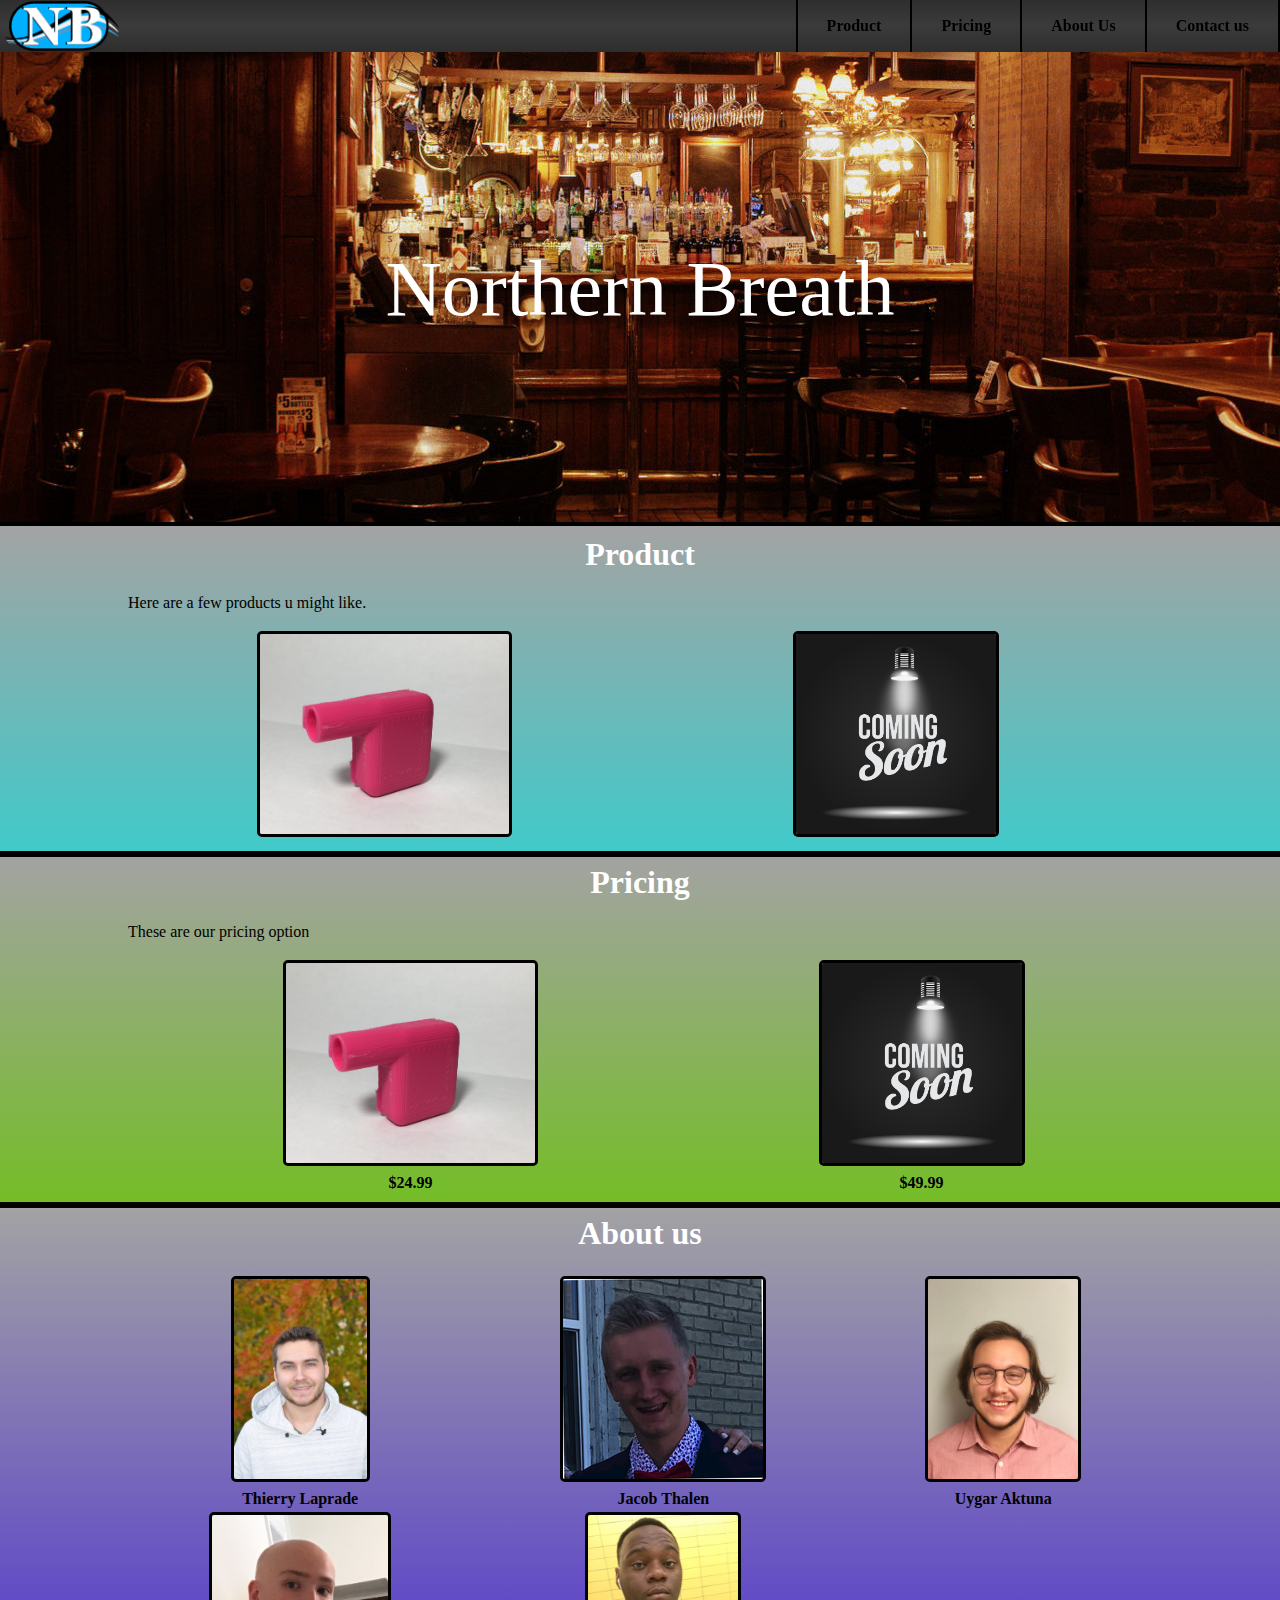
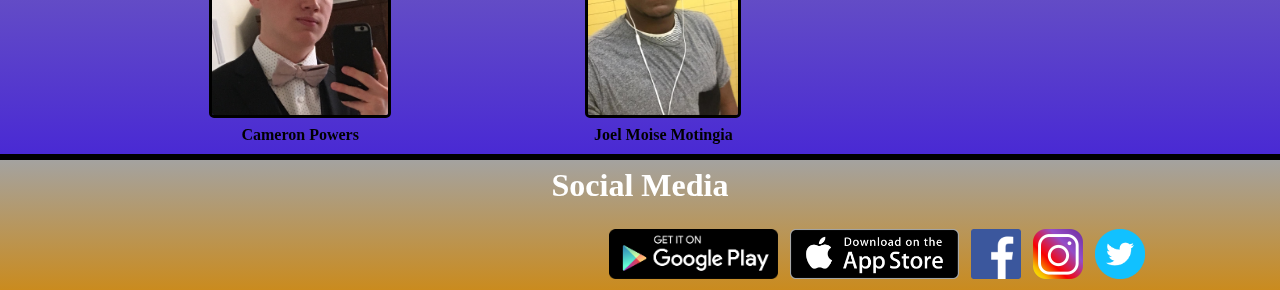
<file: index.html>
<!DOCTYPE html PUBLIC "-//W3C//DTD HTML 4.01//EN" "http://www.w3.org/TR/html4/strict.dtd">
<html>
<head>

  <meta http-equiv="Content-Type" content="text/html; charset=utf-8">
  <meta http-equiv="Content-Style-Type" content="text/css">

  <title>Northern Breath</title>

  <link rel="stylesheet" href="CSS/index.css">

  <meta name="Generator" content="Cocoa HTML Writer">
  <meta name="CocoaVersion" content="1561.6">

</head>

<body>
<div class=stickHeader>
 <table class="header">
  <tr>
  <th><a href="index.html"><img src="Images/NBLogo.png" alt="Northern Breath Logo" width="auto" height="50" align ="left"></a></th>
  <th></th>
	<th class="header"><a href="product.html" class="button product">Product</a></th>  <!--add these has href once i have the new names-->
	<th class="header"><a href="pricingV2.html" class="button pricing">Pricing</a></th>
	<th class="header"><a href="About.html" class="button about">About Us</a></th>
  <th class="header"><a href="contact.html" class="button contact">Contact us</a></th>
  </tr>
</table>
</div>

<div class="stickyImg">
<div class="containerTxtOnPic">
  <img class="Pub" src="Images/PubBg.jpg" width="auto" height="470px">
  <div class="centered"><p class="titre">Northern Breath</p></div>
</div>
</div>

<div class="fadeGrayToBlue">
<div class="container">
  <h1>Product</h1>
  <p>Here are a few products u might like.</p>
  <table width=100%>
      <th width=50% align="centered">
        <img class="product" src="Images/product.jpg" alt="Breathalizer">
      </th>
      <th width=50% align="centered">
        <img class="product" src="Images/comingsoon.png" alt="Breathalizer" >
      </th>
  </table>
</div>
</div>

<div class="fadeGraytoGreen">
<div class="container">
<h1>Pricing</h1>
<p>These are our pricing option</p>

<table class="full">
  <tr>
    <th><img class="product" src="Images/product.jpg" alt="Option 1"></th>
    <th><img class="product" src="Images/comingsoon.png" alt="Option 2"></th>
  </tr>
  <tr>
    <th>$24.99</th>
    <th>$49.99</th>
  </tr>
</table>
</div>
</div>

<div class="fadeGraytoPurple">
<div class="container">
<h1>About us</h1>

<table class="full">
  <tr>
    <th><img class="product" src="Images/Thierry.jpg" alt="Member 1"></th>
    <th><img class="product" src="Images/Jacob.jpg" alt="Member 2"></th>
    <th><img class="product" src="Images/uygar_linkedin.jpeg" alt="Member 3"></th>
  </tr>
  <tr>
    <th>Thierry Laprade</th>
    <th>Jacob Thalen</th>
    <th>Uygar Aktuna</th>
  </tr>
  <tr>
    <th><img class="product" src="Images/Cameron.jpg" alt="Member 4"></th>
    <th><img class="product" src="Images/JO.jpeg" alt="Member 5"></th>
  </tr>
  <tr>
    <th>Cameron Powers</th>
    <th>Joel Moise Motingia</th>
  </tr>

</table>
</div>
</div>

<div class="fadeGraytoOrange">
<div class="container">
<h1>Social Media</h1>

<table align="right">
  <tr>        <!-- These have to be changed to href when i have the links-->
    <th><img class="social" src="Images/GglPlay.png" alt="Google play"></th>
    <th><img class="social" src="Images/AplStore.png" alt="Apple Store"></th>
    <th><a href="https://www.facebook.com/pg/Northern-Breath-314846352636321/posts/?ref=page_internal"><img class="social" src="Images/Facebook.png" alt="Facebook"></a></th>
    <th><img class="social" src="Images/Insta.png" alt="Instagram"></th>
    <th><img class="social" src="Images/Twit.png" alt="Twitter"></th>
  </tr>
</table>
<br>
<br>
<br>

</div>
</div>

</body>

</html>
</file>
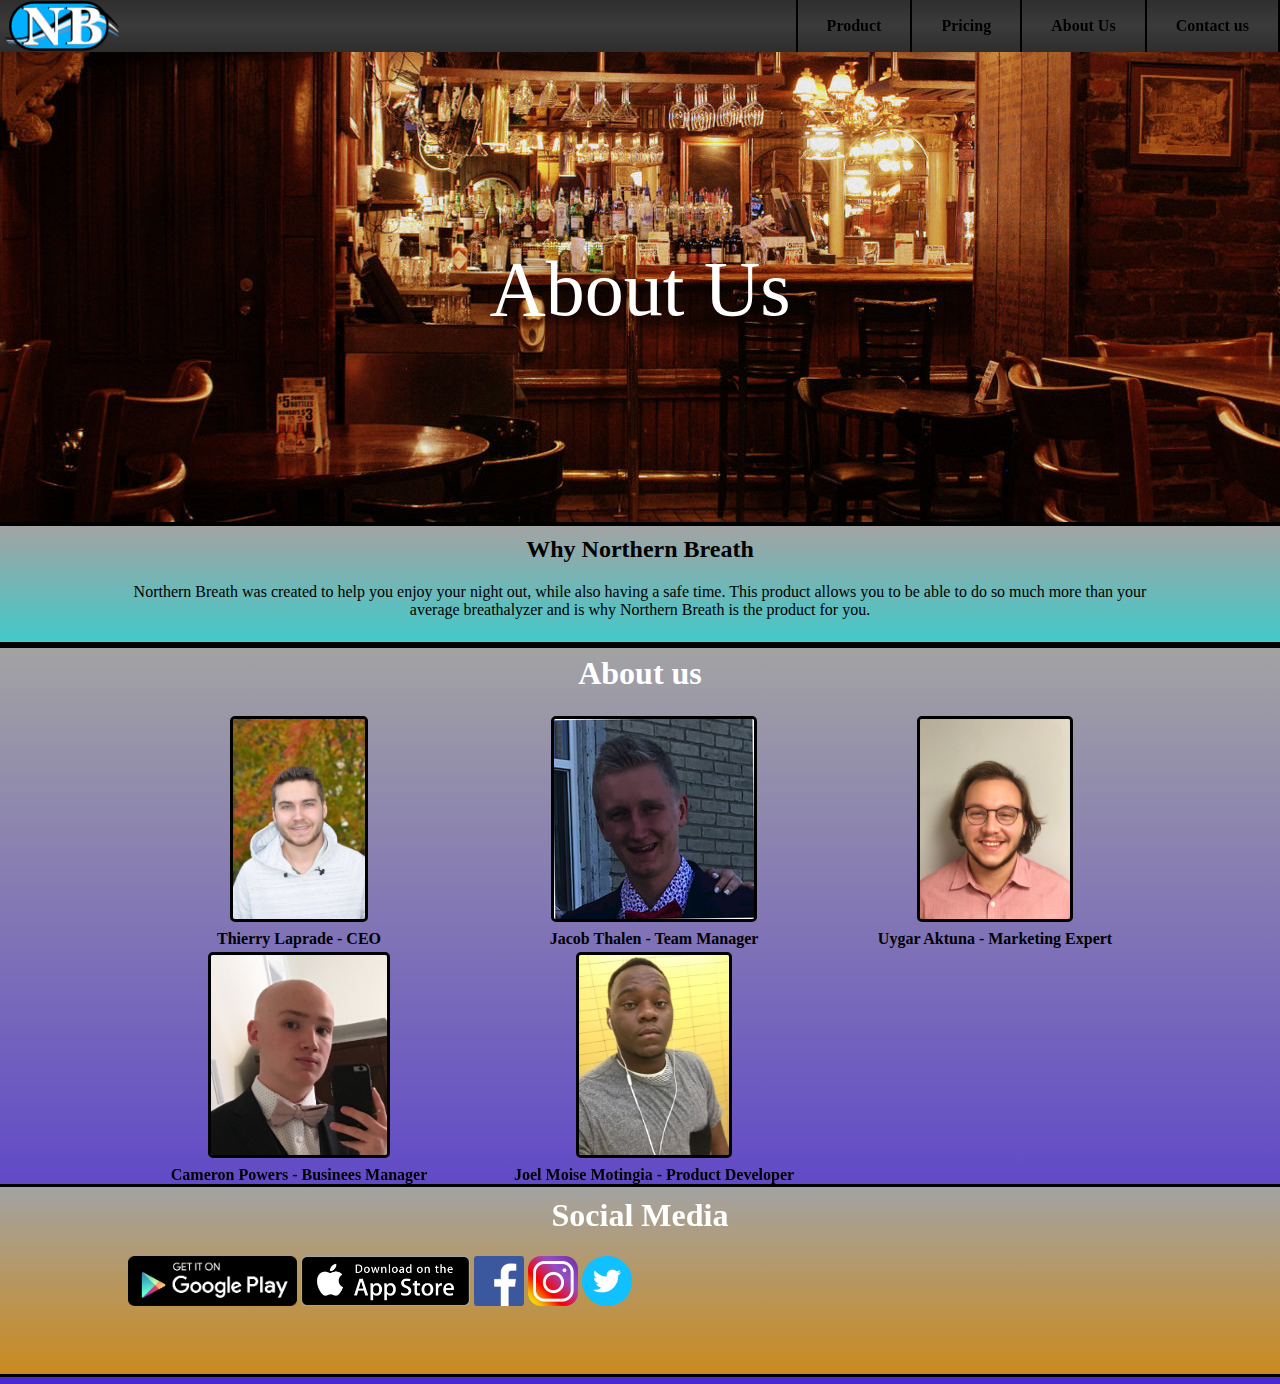
<file: About.html>
<!DOCTYPE html>
<html>
<meta http-equiv="Content-Type" content="text/html; charset=utf-8">

  <meta http-equiv="Content-Style-Type" content="text/css">



  <title>Northern Breath</title>



  <link rel="stylesheet" href="CSS/index.css">



  <meta name="Generator" content="Cocoa HTML Writer">

  <meta name="CocoaVersion" content="1561.6">



</head>



<body>

<div class=stickHeader>

 <table class="header">

  <tr>

  <th><a href="index.html"><img src="Images/NBLogo.png" alt="Northern Breath Logo" width="auto" height="50" align ="left"></a></th>

  <th></th>

	<th class="header"><a href="product.html" class="button product">Product</a></th>

	<th class="header"><a href="pricingV2.html" class="button pricing">Pricing</a></th>

	<th class="header"><a href="About.html" class="button about">About Us</a></th>

  <th class="header"><a href="contact.html" class="button contact">Contact us</a></th>

  </tr>

</table>

</div>
  <div class="stickyImg">
  <div class="containerTxtOnPic">

  <img class="Pub" src="Images/PubBg.jpg" width="auto" height="470px">
</div>
  <div class="centered"><p class="titre">About Us</p> </div>
</div>

  <div class="fadeGrayToBlue">

  <div class="container">
  <h2><center>Why Northern Breath<center></h2>
  <p><center>Northern Breath was created to help
    you enjoy your night out, while also having a safe time. This
    product allows you to be able to do so much more than your average
    breathalyzer and is why Northern Breath is the product for you.</p>

</div>
</div>

<div class="fadeGraytoPurple">

<div class="container">

<h1>About us</h1>



<table class="full">

  <tr>

    <th><img class="product" src="Images/Thierry.jpg" alt="Member 1"></th>

    <th><img class="product" src="Images/Jacob.jpg" alt="Member 2"></th>

    <th><img class="product" src="Images/uygar_linkedin.jpeg" alt="Member 3"></th>

  </tr>

  <tr>

    <th>Thierry Laprade - CEO</th>

    <th>Jacob Thalen - Team Manager</th>

    <th>Uygar Aktuna - Marketing Expert</th>

  </tr>

  <tr>

    <th><img class="product" src="Images/Cameron.jpg" alt="Member 4"></th>

    <th><img class="product" src="Images/JO.jpeg" alt="Member 5"></th>

  </tr>

  <tr>

    <th>Cameron Powers - Businees Manager</th>

    <th>Joel Moise Motingia - Product Developer</th>

  </tr>


</table>

</div>
<div class="fadeGraytoOrange">
<div class="container">
<h1>Social Media</h1>
  <tr>
    <th><img class="social" src="Images/GglPlay.png" alt="Google play"></th>

    <th><img class="social" src="Images/AplStore.png" alt="Apple Store"></th>

    <th><a href="https://www.facebook.com/pg/Northern-Breath-314846352636321/posts/?ref=page_internal"><img class="social" src="Images/Facebook.png" alt="Facebook"></a></th>

    <th><img class="social" src="Images/Insta.png" alt="Instagram"></th>

    <th><img class="social" src="Images/Twit.png" alt="Images/Twitter"></th>

  </tr>

</table>

</div>
<br>

<br>

<br>

</div>



</body>
</html>
</file>
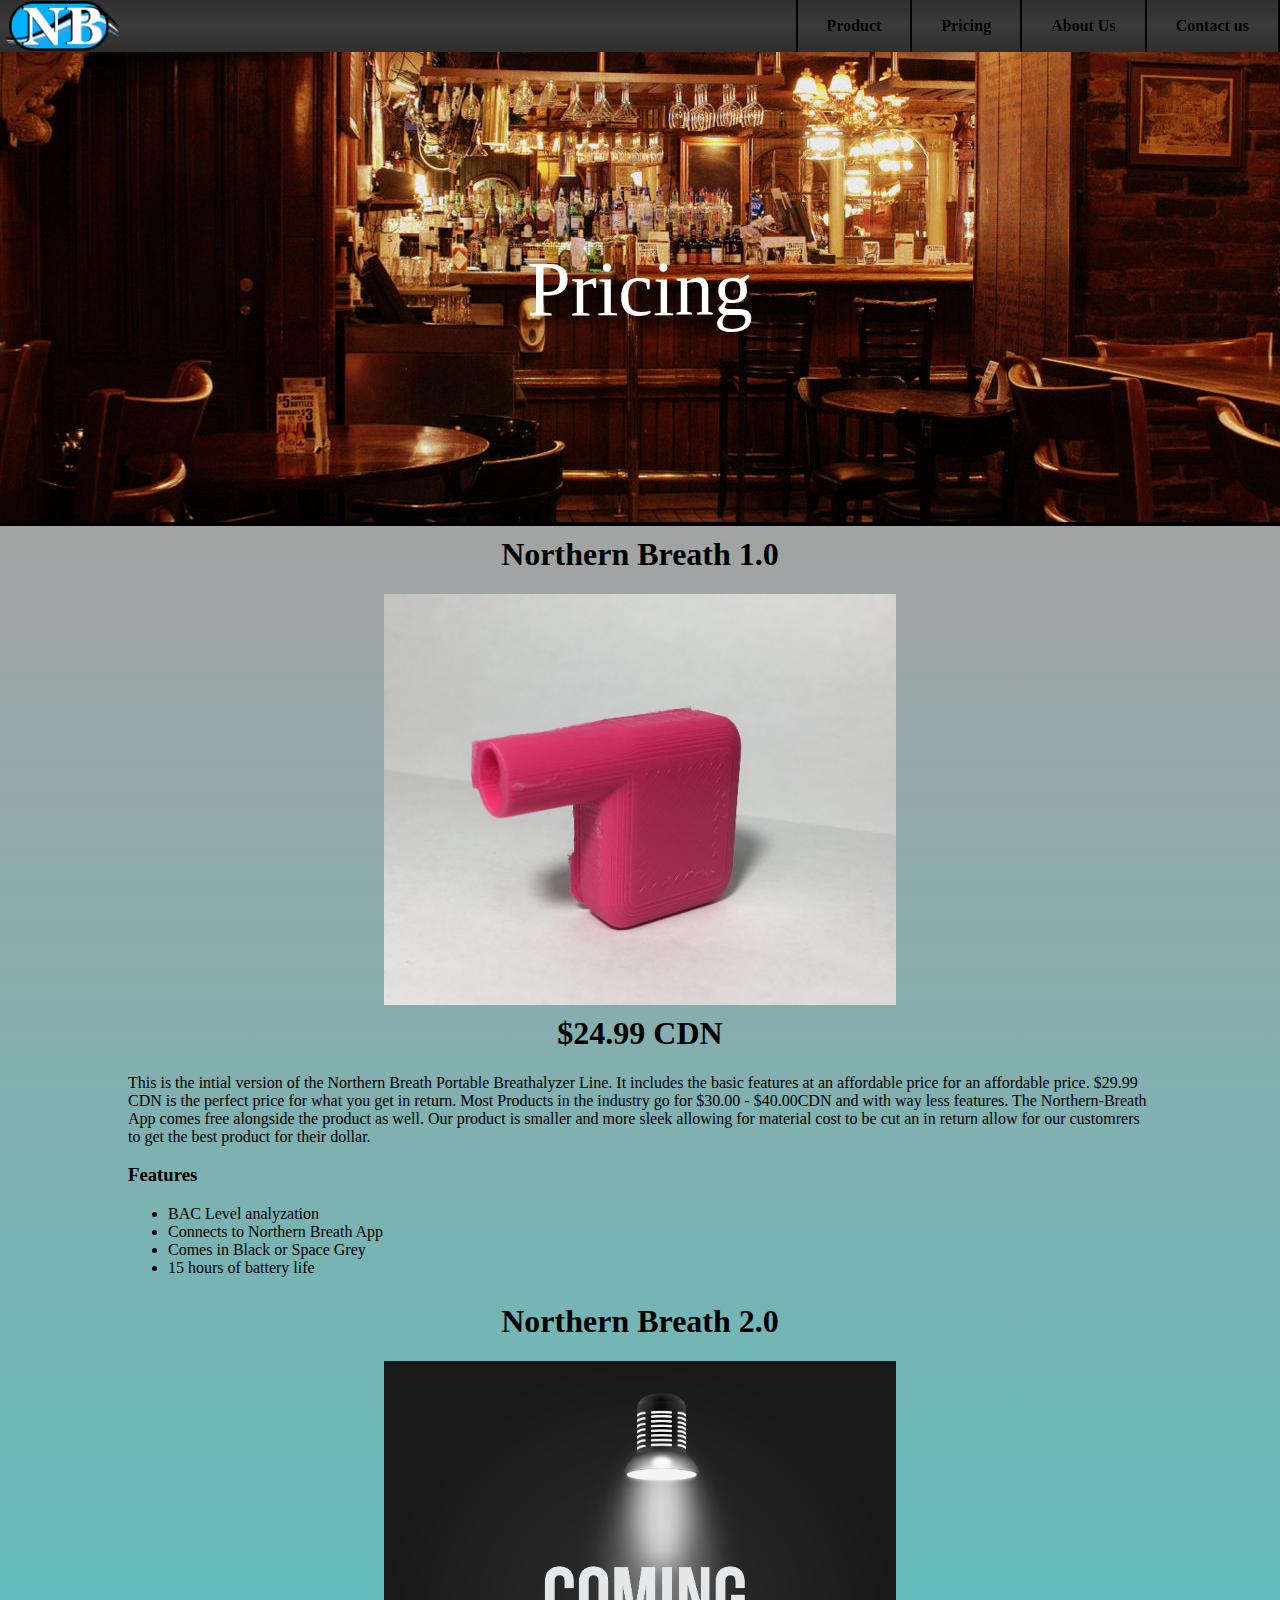
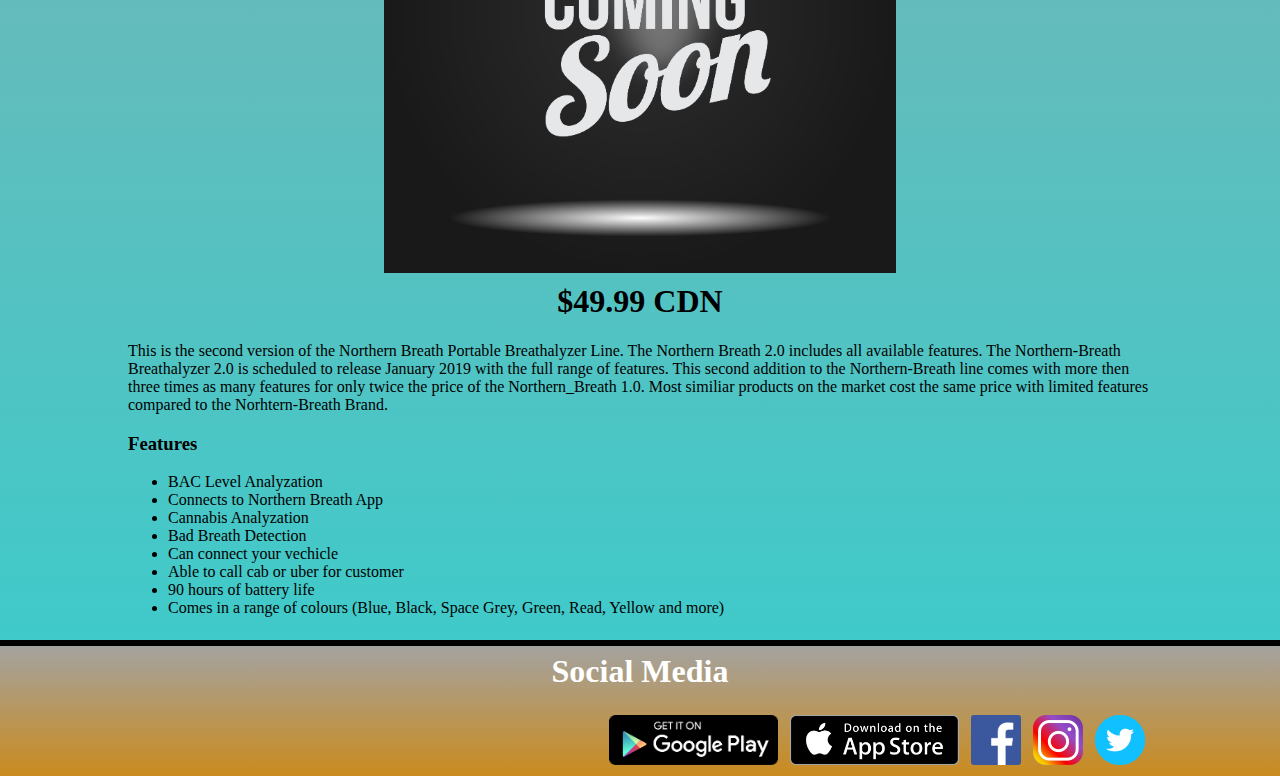
<file: pricingV2.html>
<!DOCTYPE html PUBLIC "-//W3C//DTD HTML 4.01//EN" "http://www.w3.org/TR/html4/strict.dtd">
<html>
<head>

  <meta http-equiv="Content-Type" content="text/html; charset=utf-8">
  <meta http-equiv="Content-Style-Type" content="text/css">

  <title>Pricing</title>

  <meta name="Generator" content="Cocoa HTML Writer">
  <meta name="CocoaVersion" content="1561.6">

<link rel="stylesheet" href="CSS/index.css">

</head>

<body>
  <div class=stickHeader>
   <table class="header">
    <tr>
    <th><a href="index.html"><img src="Images/NBLogo.png" alt="Northern Breath Logo" width="auto" height="50" align ="left"></a></th>
    <th></th>
  	<th class="header"><a href="product.html" class="button product">Product</a></th>
  	<th class="header"><a href="pricingV2.html" class="button pricing">Pricing</a></th>
  	<th class="header"><a href="About.html" class="button about">About Us</a></th>
    <th class="header"><a href="contact.html" class="button contact">Contact us</a></th>
    </tr>
  </table>
  </div>

<div class="stickyImg">
<div class="containerTxtOnPic">
  <img class="Pub" src="Images/PubBg.jpg" width="auto" height="470px">
  <div class="centered"><p class="titre">Pricing</p></div>
</div>
</div>

<div class="fadeGrayToBlue">
<div class="container">
  <h1 class="title2"> Northern Breath 1.0</h1>
<img src="Images/product.jpg" alt="Product" width="300px" class="center">
	<h1 class="title2"> $24.99 CDN</h1>
	<p> This is the intial version of the Northern Breath Portable Breathalyzer Line. It includes the basic features at an affordable price for an affordable price. $29.99 CDN is the perfect price for what you get in return. Most Products in the industry go for $30.00 - $40.00CDN and with way less features. The Northern-Breath App comes free alongside the product as well. Our product is smaller and more sleek allowing for material cost to be cut an in return allow for our customrers to get the best product for their dollar. </p>
	<h3> Features </h3>
	<ul>
		<li> BAC Level analyzation </li>
		<li> Connects to Northern Breath App </li>
		<li> Comes in Black or Space Grey </li>
    <li> 15 hours of battery life </li>
	</ul>

	<h1 class="title2"> Northern Breath 2.0 </h1>
<img src="Images/comingsoon.png" alt="New Product" width="300px" class="center">
<h1 class="title2"> $49.99 CDN</h1>
	<p> This is the second version of the Northern Breath Portable Breathalyzer Line. The Northern Breath 2.0 includes all available features. The Northern-Breath Breathalyzer 2.0 is scheduled to release January 2019 with the full range of features. This second addition to the Northern-Breath line comes with more then three times as many features for only twice the price of the Northern_Breath 1.0. Most similiar products on the market cost the same price with limited features compared to the Norhtern-Breath Brand. </p>
	<h3> Features </h3>
	<ul>
		<li> BAC Level Analyzation </li>
		<li> Connects to Northern Breath App </li>
		<li> Cannabis Analyzation </li>
		<li> Bad Breath Detection </li>
		<li> Can connect your vechicle </li>
    <li> Able to call cab or uber for customer </li>
    <li> 90 hours of battery life </li>
		<li> Comes in a range of colours (Blue, Black, Space Grey, Green, Read, Yellow and more)</li>
	</ul>
</div>
</div>



<div class="fadeGraytoOrange">
<div class="container">
<h1>Social Media</h1>

<table align="right">
  <tr>        <!-- These have to be changed to href when i have the links-->
    <th><img class="social" src="Images/GglPlay.png" alt="Google play"></th>
    <th><img class="social" src="Images/AplStore.png" alt="Apple Store"></th>
      <th><a href="https://www.facebook.com/pg/Northern-Breath-314846352636321/posts/?ref=page_internal"><img class="social" src="Images/Facebook.png" alt="Facebook"></a></th>
    <th><img class="social" src="Images/Insta.png" alt="Instagram"></th>
    <th><img class="social" src="Images/Twit.png" alt="Twitter"></th>
  </tr>
</table>
</div>
<br>
<br>
<br>
</div>

</body>

</html>
</file>
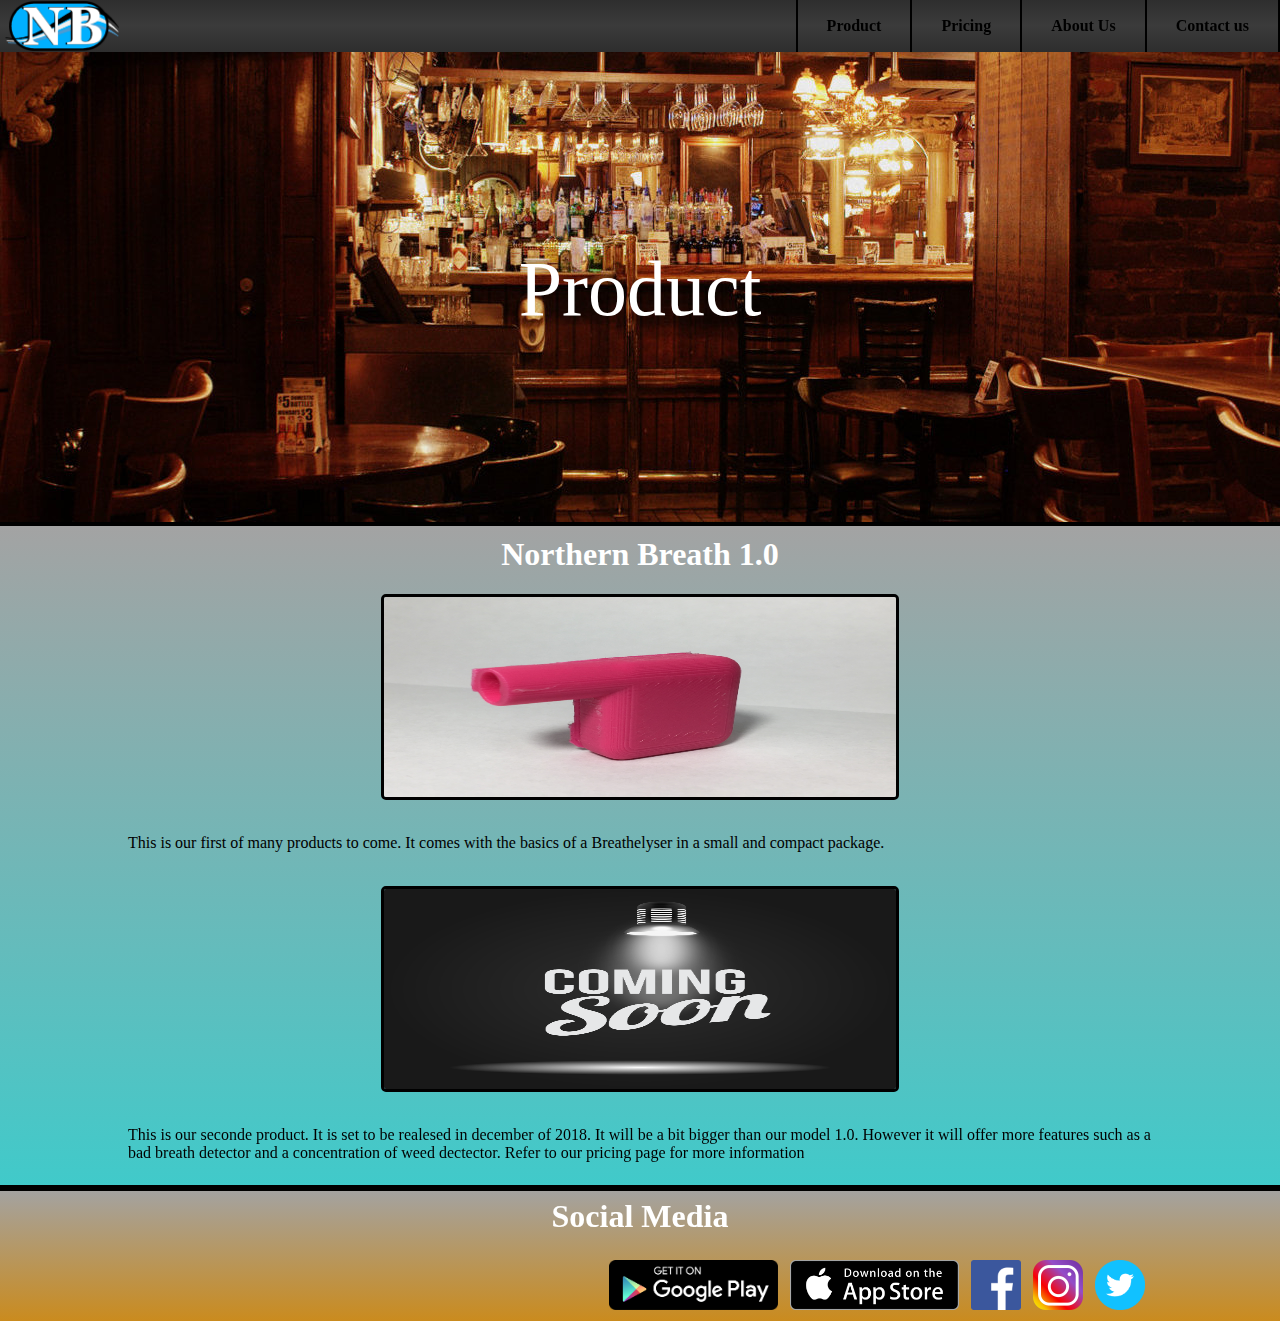
<file: product.html>
<!DOCTYPE html>
<html lang="en">
  <head>
	<meta charset="UTF-8">
	<meta name="description" content="Northern Breath"/>
	<title>Northern Breath</title>
  <link rel="stylesheet" type="text/css" href="CSS\index.css">
  </head>
  <body>

    <div class=stickHeader>
     <table class="header">
      <tr>
      <th><a href="index.html"><img src="Images\NBLogo.png" alt="Northern Breath Logo" width="auto" height="50" align ="left"></a></th>
      <th></th>
    	<th class="header"><a href="Product.html" class="button product">Product</a></th>  <!--add these has href once i have the new names-->
    	<th class="header"><a href="pricingV2.html" class="button pricing">Pricing</a></th>
    	<th class="header"><a href="About.html" class="button about">About Us</a></th>
      <th class="header"><a href="contact.html" class="button contact">Contact us</a></th>
      </tr>
    </table>
    </div>

    <div class="stickyImg">
    <div class="containerTxtOnPic">
      <img class="Pub" src="Images\PubBg.jpg" width="auto" height="470px">
      <div class="centered"><p class="titre">Product</p></div>
    </div>
    </div>

    <div class="fadeGrayToBlue">
    <div class="container">
      <h1>Northern Breath 1.0</h1>
      <img class="product center"src="Images/product.jpg" alt="Product" width="300px" margin-top="50px">
      <br>
      <p>This is our first of many products to come. It comes with the basics of a Breathelyser in a small and compact package.</p>
      <br>
      <img class="product center"src="Images/comingsoon.png" alt="comingsoon" width="300px" margin-top="50px">
      <br>
      <p>This is our seconde product. It is set to be realesed in december of 2018. It will be a bit bigger than our model 1.0. However it will offer more features
      such as a bad breath detector and a concentration of weed dectector. Refer to our pricing page for more information</p>

    </div>
    </div>



  <div class="fadeGraytoOrange">
  <div class="container">
  <h1>Social Media</h1>

  <table align="right">
    <tr>        <!-- These have to be changed to href when i have the links-->
      <th><img class="social" src="Images\GglPlay.png" alt="Google play"></th>
      <th><img class="social" src="Images\AplStore.png" alt="Apple Store"></th>
      <th><a href="https://www.facebook.com/pg/Northern-Breath-314846352636321/posts/?ref=page_internal"><img class="social" src="Images\Facebook.png" alt="Facebook"></a></th>
      <th><img class="social" src="Images\Insta.png" alt="Instagram"></th>
      <th><img class="social" src="Images\Twit.png" alt="Twitter"></th>
    </tr>
  </table>
  <br>
  <br>
  <br>

  </div>
  </div>

  </body>
<html>
</file>
<file: CSS/index.css>
h1 {
  text-align: center;
  font-family: impact;
  color: white ;
  margin-top: 0px;
  padding-top: 10px;
}

h2{
  margin-top: 0px;
  padding-top: 10px;
}

body {
  margin: 0;
  background-color: #A3A3A3;
}

img.Pub {
  filter: blur(0px);
  height: 470px;
  width: 100%;
  object-fit: cover;
  outline-width: medium;
  outline-color: black;
  outline-style: solid;
}

img.product {
   width: "auto" ;
   height: 200px;
   border-width: 3px;
   border-style: solid;
   border-color: black;
   border-radius:5px;
}

img.social {
  height: 50px;
  width: "auto";
}

a:link {
  text-decoration: none;
  color : black;

}

a:hover.product {
  text-decoration: none;
  color : black;
  transition: 01s;
  background-color: #40CACA;
}

a:hover.pricing {
  text-decoration: none;
  color : black;
  transition: 01s;
  background-color: #74BD26;
}

a:hover.about {
  text-decoration: none;
  color : black;
  transition: 01s;
  background-color: #4929D4;
}

a:hover.contact {
  text-decoration: none;
  color : black;
  transition: 01s;
  background-color: #CA8B1E;
}

a:visited {
  text-decoration: none;
  color : black;
}

a:active {
  text-decoration: none;
  color : black;
}

p.titre 	{
  font-family: impact;
  font-size: 78px;
  color: white;
}

table.full {
  width: 100%
}

th {
  text-align: center;
  padding-left: 5px;
  padding-right: 5px;
}

table.header	{
  width: 100%;
  height: 50px;
  background-image: linear-gradient(#2E2E2E, #3B3B3B, #2E2E2E);
  border-collapse: collapse;
  margin: 0px;
}

th.header {
  border-right: solid;
  border-left: solid;
  border-width: 2px;
  width: 100px;
  margin: 0px;
  padding: 0px
}

.button {
  backface-visibility:  0;
  border: none;
  color: black;
  text-align: center;
  text-decoration: none;
  display: inline-block;
  font-size: 16px;
  cursor: pointer;
  padding: 16px 29px ;
  white-space: nowrap;
}

.stickHeader {
  position: sticky;
  top: 0;
  z-index: 99;
}

.stickyImg {
  position: sticky ;
  top: 52px;
  z-index: -1;
}

.container {
  margin-left: 10%;
  margin-right: 10%;
}

.containerTxtOnPic{
  position: relative;
  text-align: center;
  color: white;
}

.centered {
  position: absolute;
  top: 50%;
  left: 50%;
  transform: translate(-50%, -50%);
}

.fadeGrayToBlue {
  outline-width: medium;
  outline-color: black;
  outline-style: solid;
  padding-bottom: 10px;
  background-image: linear-gradient(#A3A3A3, #40CACA)
}

.fadeGraytoGreen {
  outline-width: medium;
  outline-color: black;
  outline-style: solid;
    padding-bottom: 10px;
  background-image: linear-gradient(#A3A3A3, #74BD26)
}

.fadeGraytoPurple {
  outline-width: medium;
  outline-color: black;
  outline-style: solid;
  padding-bottom: 10px;
  background-image: linear-gradient(#A3A3A3, #4929D4)
}

.fadeGraytoOrange {
  outline-width: medium;
  outline-color: black;
  outline-style: solid;
  padding-bottom: 10px;
  background-image: linear-gradient(#A3A3A3, #CA8B1E);
}

.center {
    display: block;
    margin-left: auto;
    margin-right: auto;
    width: 50%;
}

.title2 {
  text-align: center;
  font-family: impact;
  color: black ;
  margin-top: 0px;
  padding-top: 10px;
}
</file>
